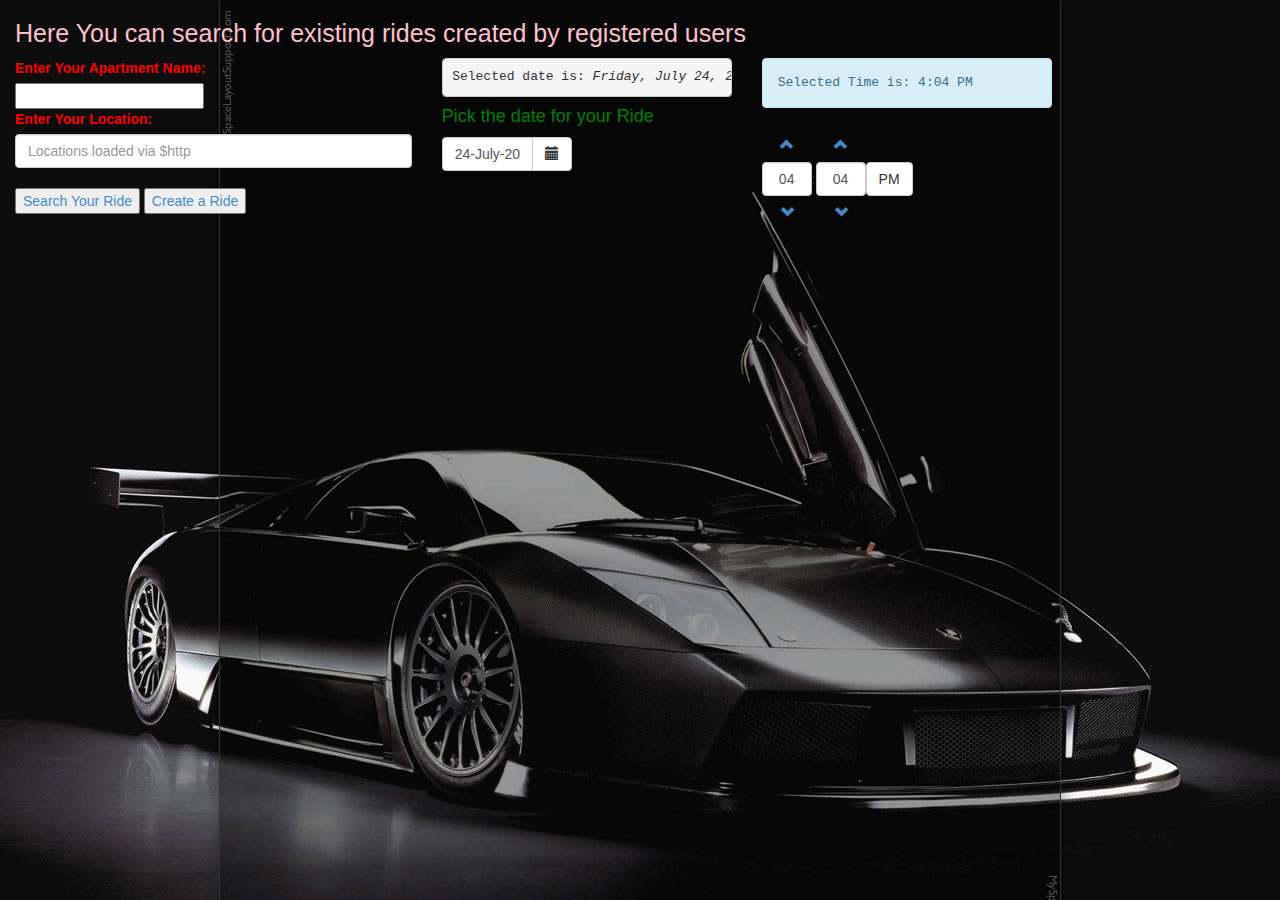
<file: index.html>
<!DOCTYPE html>
<html>
<head>
    <link rel="stylesheet" href="/bower_components/bootstrap/dist/css/bootstrap.min.css"></link>
    <link rel="stylesheet" href="/bower_components/angular-bootstrap/ui-bootstrap-csp.css"></link>
    <script src="/bower_components/angular/angular.js"></script>
    <script src="/bower_components/angular-ui-router/release/angular-ui-router.js"></script>
    <script src="/bower_components/angular-bootstrap/ui-bootstrap-tpls.js"></script>
    
    <script type="text/ng-template" id="customTemplate.html">
    <a>
      <img ng-src="http://upload.wikimedia.org/wikipedia/commons/thumb/{{match.model.flag}}" width="16">
      <span bind-html-unsafe="match.label | typeaheadHighlight:query"></span>
    </a>
    </script>
    
	<title>Home Page</title>
</head>
<body ng-app="RideApp" background="/Images/car-background-images-19.jpg" >
<div class="Main" ui-view="">
</div>
</body>
<script src="/Application/App.js"></script>
<script src="/Application/SearchCtrl.js"></script>
<script src="/Application/DateTimeCtrl.js"></script>
<script src="/Application/TypeAheadCtrl.js"></script>
<script src="/Application/TimerCtrl.js"></script>
<link rel="stylesheet" href="/CSS/Home.css"></link>
</html>
</file>
<file: CSS/Home.css>
h1
{
	color:pink;
	font-size: 25px;
}
label
{
	color:red;
}

h4
{
	color:green;
}
</file>
